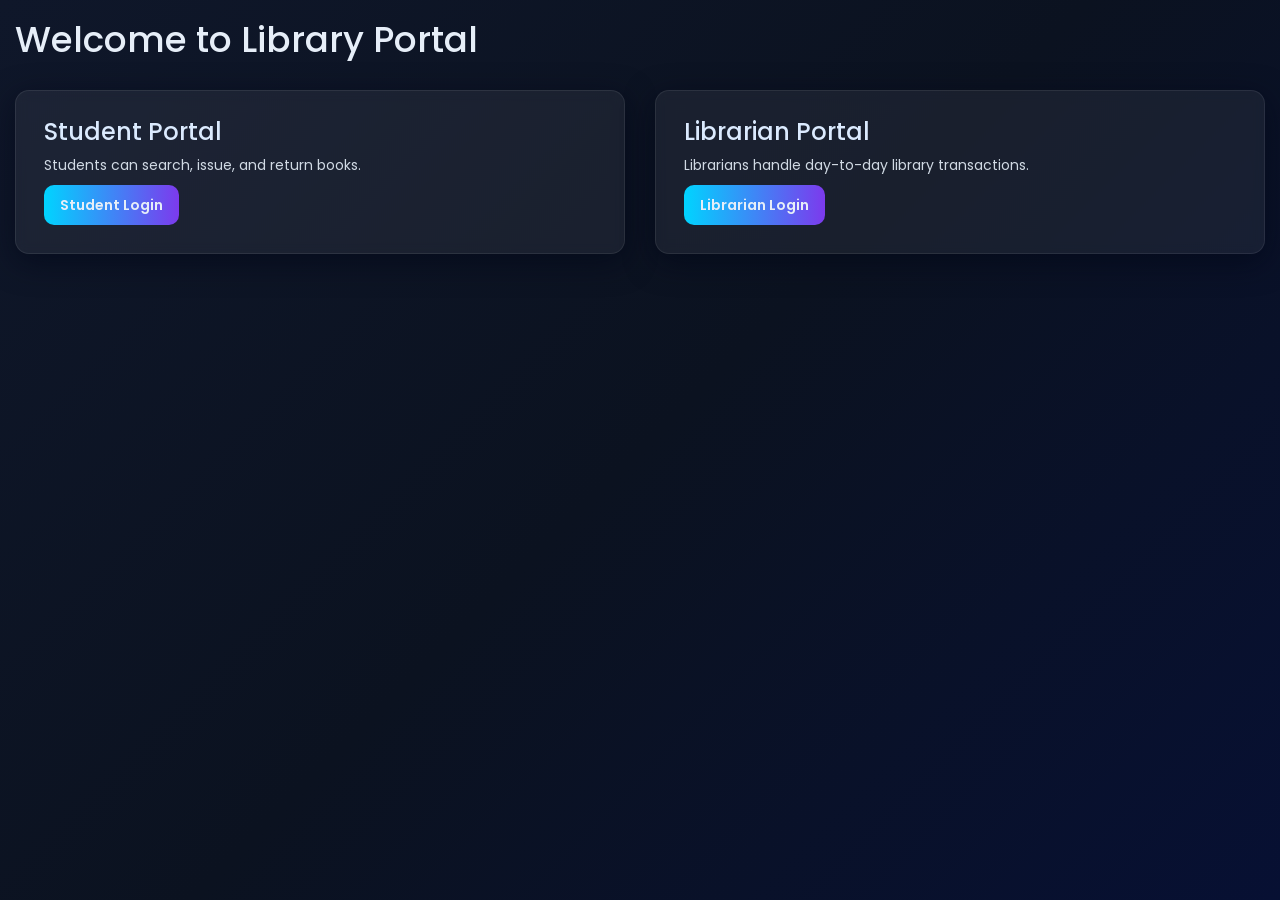
<file: eclipse-workspace/EE/LoginWeb/src/main/webapp/index.html>
<!DOCTYPE html>
<html>
<head>
<meta charset="ISO-8859-1">
<title>Library Management System</title>
<link rel="stylesheet" href="bootstrap.min.css"/>
<link rel="stylesheet" href="css/motion-theme.css"/>
<style>
@import url('https://fonts.googleapis.com/css2?family=Poppins:ital,wght@0,400;0,500;1,400;1,500&display=swap');
/* Keep small original overrides but prefer motion-theme classes */
#mid{ padding:20px 0 }
</style>
</head>
<body>


<div class="container-fluid" >
<h1>Welcome to Library Portal</h1>


<div class="row" id="mid">
  <!-- Replaced inline login forms with separate entry cards linking to dedicated login pages -->
  <div class="col-md-6 ms-appear">
	<div class="ms-card">
	  <h3>Student Portal</h3>
	  <p>Students can search, issue, and return books.</p>
	  <a href="student-login.html" class="ms-btn">Student Login</a>
	</div>
  </div>

  <div class="col-md-6 ms-appear">
	<div class="ms-card">
	  <h3>Librarian Portal</h3>
	  <p>Librarians handle day-to-day library transactions.</p>
	  <a href="librarian-login.html" class="ms-btn">Librarian Login</a>
	</div>
  </div>
  </div>
</div>

  <script src="jquery.min.js"></script>
  <script src="bootstrap.min.js"></script>
  <script src="js/motion.js"></script>
</body>
</html>
</file>
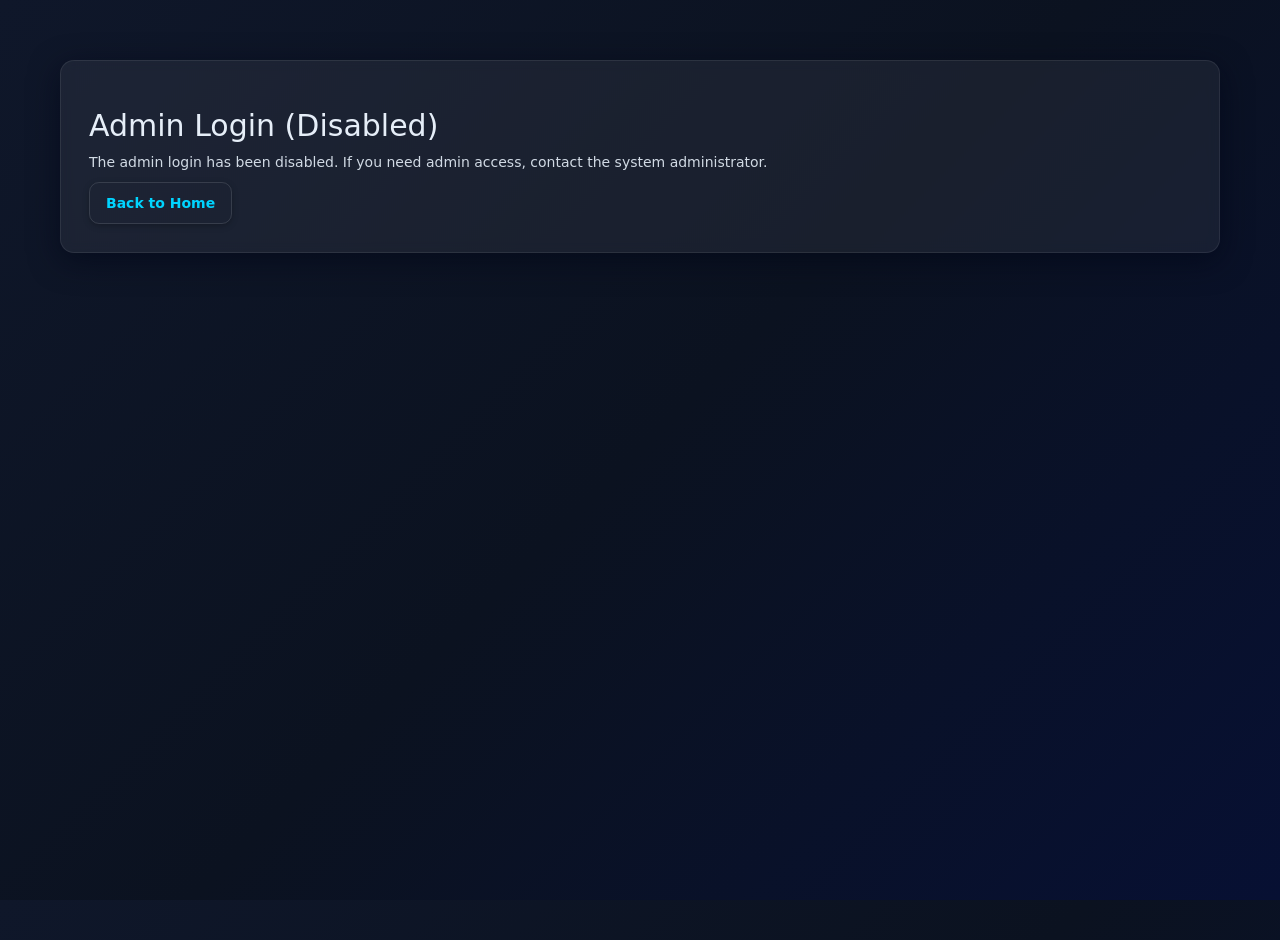
<file: eclipse-workspace/EE/LoginWeb/src/main/webapp/admin-login.html>
<!DOCTYPE html>
<html>
<head>
</head>
  <meta charset="UTF-8">
  <title>Admin Login - Library</title>
  <link rel="stylesheet" href="bootstrap.min.css"/>
  <link rel="stylesheet" href="css/motion-theme.css"/>
  <style> body { background: transparent; } </style>
</head>
<body>
  <div class="ms-container">
    <div class="ms-card ms-appear">
      <h2>Admin Login (Disabled)</h2>
      <p>The admin login has been disabled. If you need admin access, contact the system administrator.</p>
      <a href="index.html" class="ms-btn secondary">Back to Home</a>
    </div>
  </div>
  <script src="jquery.min.js"></script>
  <script src="bootstrap.min.js"></script>
  <script src="js/motion.js"></script>
</body>
</html>
</file>
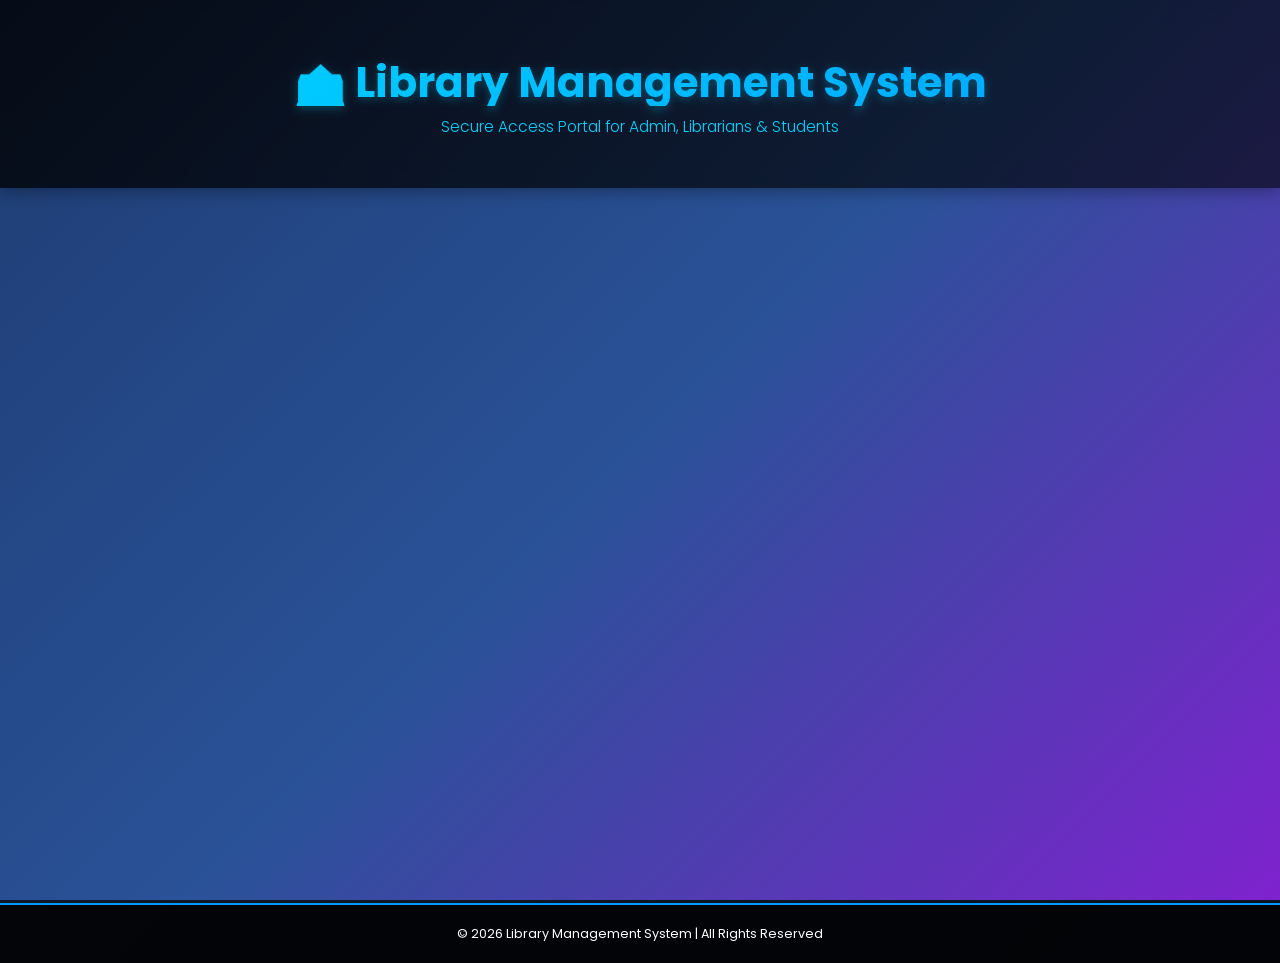
<file: eclipse-workspace/EE/LoginWeb/src/main/webapp/index_new.html>
<!DOCTYPE html>
<html>
<head>
<meta charset="UTF-8">
<meta name="viewport" content="width=device-width, initial-scale=1.0">
<title>Library Management System - Login Portal</title>
<link rel="stylesheet" href="bootstrap.min.css"/>
<link rel="stylesheet" href="css/motion-theme.css"/>
<style>
@import url('https://fonts.googleapis.com/css2?family=Poppins:ital,wght@0,400;0,500;0,600;0,700;1,400;1,500&display=swap');

* {
	margin: 0;
	padding: 0;
	box-sizing: border-box;
}

html {
	min-height: 100%;
}

body {
	font-family: 'Poppins', sans-serif;
	background: linear-gradient(135deg, #1e3c72 0%, #2a5298 50%, #7e22ce 100%);
	min-height: 100vh;
	display: flex;
	flex-direction: column;
}

.header {
	background: linear-gradient(135deg, rgba(0,0,0,0.8), rgba(0,0,0,0.6));
	color: white;
	padding: 40px 20px;
	text-align: center;
	box-shadow: 0 4px 15px rgba(0,0,0,0.3);
	backdrop-filter: blur(10px);
}

.header h1 {
	font-size: 3em;
	font-weight: 700;
	background: linear-gradient(135deg, #00d4ff, #0099ff);
	-webkit-background-clip: text;
	-webkit-text-fill-color: transparent;
	background-clip: text;
	margin-bottom: 10px;
	text-shadow: 0 2px 10px rgba(0,212,255,0.3);
}

.header p {
	font-size: 1.1em;
	color: #00d4ff;
	font-weight: 300;
}

.main-container {
	flex: 1;
	display: flex;
	align-items: center;
	justify-content: center;
	padding: 40px 20px;
}

	/* Use motion theme's .ms-grid and .ms-card for modern look */
	.login-grid { margin: 0 auto; }

.form-group {
	margin-bottom: 20px;
}

.form-group label {
	display: block;
	font-weight: 600;
	color: #333;
	margin-bottom: 8px;
	font-size: 0.95em;
}

.form-group label .required {
	color: #ff4444;
	margin-left: 3px;
}

.form-control {
	width: 100%;
	padding: 12px 15px;
	border: 2px solid #e0e0e0;
	border-radius: 8px;
	font-size: 1em;
	font-family: 'Poppins', sans-serif;
	transition: border-color 0.3s ease, box-shadow 0.3s ease;
}

.form-control:focus {
	outline: none;
	border-color: #0099ff;
	box-shadow: 0 0 0 3px rgba(0, 153, 255, 0.1);
}

.form-group input[type="email"],
.form-group input[type="text"],
.form-group input[type="password"] {
	padding: 12px 15px;
}

.btn-group {
	display: flex;
	gap: 10px;
	margin-top: 25px;
	flex-wrap: wrap;
}

.btn-login {
	flex: 1;
	min-width: 100px;
	padding: 12px 20px;
	background: linear-gradient(135deg, #00d4ff, #0099ff);
	color: white;
	border: none;
	border-radius: 8px;
	font-weight: 600;
	font-size: 1em;
	cursor: pointer;
	transition: transform 0.2s ease, box-shadow 0.2s ease;
	font-family: 'Poppins', sans-serif;
}

.btn-login:hover {
	transform: scale(1.05);
	box-shadow: 0 5px 20px rgba(0, 153, 255, 0.4);
	color: white;
	text-decoration: none;
}

.btn-register {
	flex: 1;
	min-width: 100px;
	padding: 12px 20px;
	background: linear-gradient(135deg, #ff6b6b, #ee5a6f);
	color: white;
	border: none;
	border-radius: 8px;
	font-weight: 600;
	font-size: 1em;
	cursor: pointer;
	transition: transform 0.2s ease, box-shadow 0.2s ease;
	font-family: 'Poppins', sans-serif;
	text-decoration: none;
	display: inline-block;
	text-align: center;
}

.btn-register:hover {
	transform: scale(1.05);
	box-shadow: 0 5px 20px rgba(255, 107, 107, 0.4);
	color: white;
	text-decoration: none;
}

.footer {
	background: rgba(0,0,0,0.8);
	color: white;
	text-align: center;
	padding: 20px;
	margin-top: auto;
	border-top: 2px solid #0099ff;
}

.footer p {
	margin: 0;
	font-size: 0.9em;
}

@media (max-width: 768px) {
	.header h1 {
		font-size: 2em;
	}
	
	.login-card {
		padding: 30px 20px;
	}
	
	.form-group {
		margin-bottom: 15px;
	}
	
	.btn-group {
		flex-direction: column;
	}
	
	.btn-login, .btn-register {
		width: 100%;
	}
}
</style>
</head>
<body>

	<div class="header">
		<h1>🏫 Library Management System</h1>
		<p>Secure Access Portal for Admin, Librarians & Students</p>
	</div>

	<div class="main-container">
		<div class="login-grid ms-grid">
			<!-- Admin Login - disabled -->
			<div class="ms-card ms-appear">
				<h3>🔒 Admin Login Disabled</h3>
				<p>The admin login has been disabled. If you need admin access, contact the system administrator.</p>
				<div class="btn-group">
					<a href="index.html" class="ms-btn secondary">Back to Home</a>
				</div>
			</div>

			<!-- Student Login -->
			<div class="ms-card ms-appear">
				<h3>👤 Student Login</h3>
				<form class="ms-form" action="StudentLogin" method="POST">
					<div class="form-group">
						<label for="student_uname">Username<span class="required">*</span></label>
						<input type="text" class="form-control" name="uname" id="student_uname" 
							   placeholder="Enter your username" required/>
					</div>
					<div class="form-group">
						<label for="student_pwd">Password<span class="required">*</span></label>
						<input type="password" class="form-control" name="pwd" id="student_pwd" 
							   placeholder="Enter your password" required/>
					</div>
					<div class="btn-group">
						<button type="submit" class="ms-btn">Student Login</button>
						<a href="studregform.html" class="ms-btn secondary">Register</a>
					</div>
				</form>
			</div>

			<!-- Librarian Login -->
			<div class="ms-card ms-appear">
				<h3>📚 Librarian Login</h3>
				<form class="ms-form" action="LibrarianLogin" method="POST">
					<div class="form-group">
						<label for="lib_uname">Username<span class="required">*</span></label>
						<input type="text" class="form-control" name="uname" id="lib_uname" 
							   placeholder="Enter your username" required/>
					</div>
					<div class="form-group">
						<label for="lib_pwd">Password<span class="required">*</span></label>
						<input type="password" class="form-control" name="pwd" id="lib_pwd" 
							   placeholder="Enter your password" required/>
					</div>
					<div class="btn-group">
						<button type="submit" class="ms-btn">Librarian Login</button>
						<a href="addlibrarianform.html" class="ms-btn secondary">Register</a>
					</div>
				</form>
			</div>
		</div>
	</div>

	<div class="footer">
		<p>&copy; 2026 Library Management System | All Rights Reserved</p>
	</div>

	<script src="jquery.min.js"></script>
	<script src="bootstrap.min.js"></script>
</body>
</html>
</file>
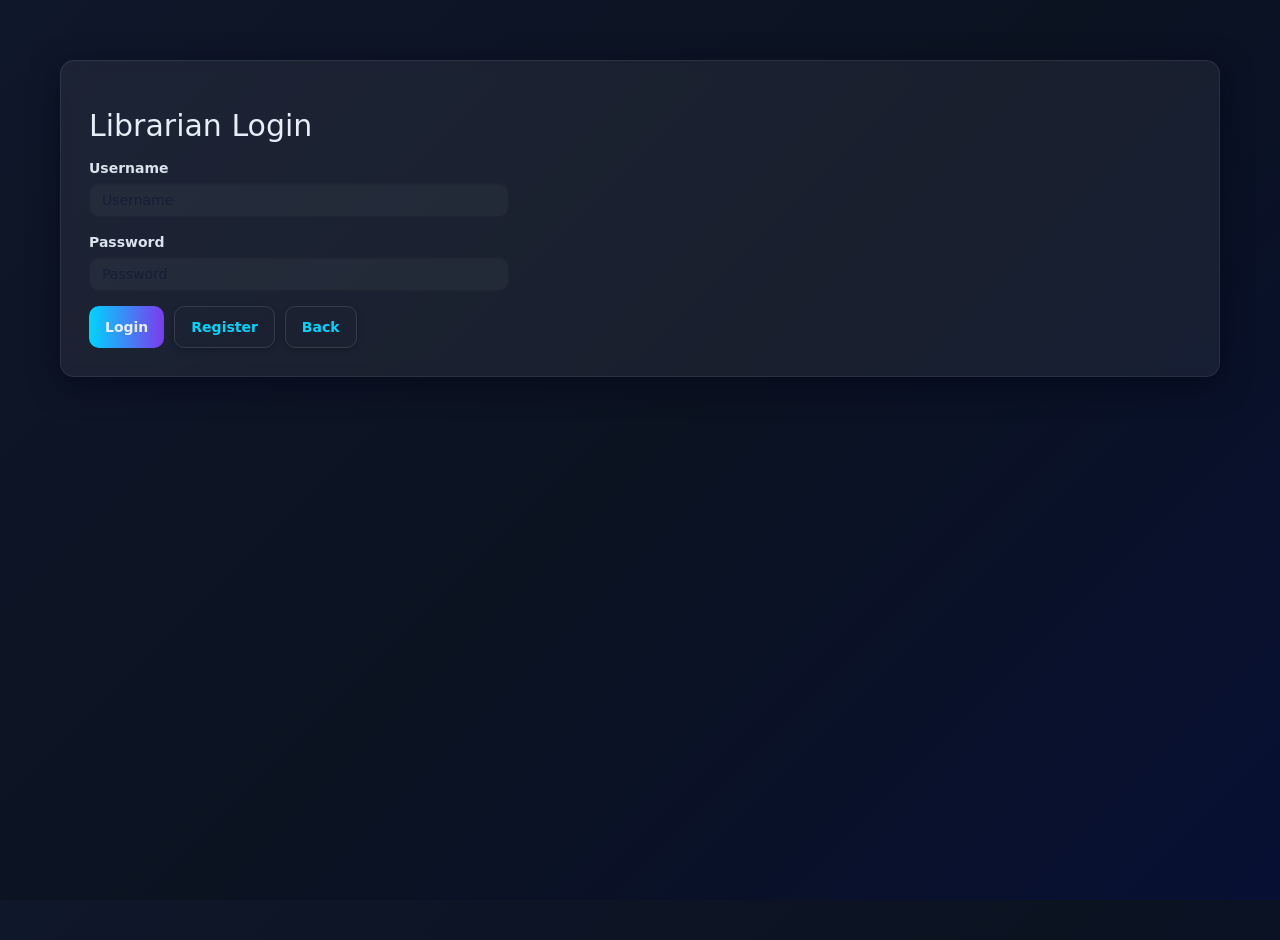
<file: eclipse-workspace/EE/LoginWeb/src/main/webapp/librarian-login.html>
<!DOCTYPE html>
<html>
<head>
</head>
  <meta charset="UTF-8">
  <title>Librarian Login - Library</title>
  <link rel="stylesheet" href="bootstrap.min.css"/>
  <link rel="stylesheet" href="css/motion-theme.css"/>
  <style> body { background: transparent; } </style>
</head>
<body>
  <div class="ms-container">
    <div class="ms-card ms-appear">
      <h2>Librarian Login</h2>
      <form class="ms-form" action="LibrarianLogin" method="post" style="max-width:420px; margin-top:16px;">
        <div class="form-group">
          <label for="uname">Username</label>
          <input type="text" class="form-control" name="uname" id="uname" placeholder="Username" required/>
        </div>
        <div class="form-group">
          <label for="pwd">Password</label>
          <input type="password" class="form-control" id="pwd" name="pwd" placeholder="Password" required/>
        </div>
        <div style="display:flex;gap:10px;margin-top:10px;">
          <button type="submit" class="ms-btn">Login</button>
          <a href="addlibrarianform.html" class="ms-btn secondary">Register</a>
          <a href="index.html" class="ms-btn secondary">Back</a>
        </div>
      </form>
    </div>
  </div>
  <script src="jquery.min.js"></script>
  <script src="bootstrap.min.js"></script>
  <script src="js/motion.js"></script>
</body>
</html>
</file>
<file: eclipse-workspace/EE/LoginWeb/src/main/webapp/css/motion-theme.css>
/* Modern MotionSites-inspired theme - non-invasive styles */
:root{
  --accent-1: #00d4ff;
  --accent-2: #7c3aed;
  --text-primary: #e6eef8;
  --text-muted: rgba(230,238,248,0.75);
  --bg-0: linear-gradient(135deg,#0f172a 0%, #0b1220 50%, #071033 100%);
  --card-bg: rgba(255,255,255,0.06);
  --glass-border: rgba(255,255,255,0.08);
}

html,body{
  height:100%;
  margin:0;
  font-family: 'Poppins', system-ui, -apple-system, 'Segoe UI', Roboto, 'Helvetica Neue', Arial;
  background: var(--bg-0);
  color:var(--text-primary);
}

.ms-container{ max-width:1200px; margin:40px auto; padding:20px; }

.ms-header{ text-align:center; padding:36px 20px; }
.ms-header h1{ font-size:2.4rem; margin:0; background:linear-gradient(90deg,var(--accent-1),var(--accent-2)); -webkit-background-clip:text; color:transparent; }
.ms-sub{ color:var(--text-muted); margin-top:8px }

.ms-grid{ display:grid; grid-template-columns:repeat(auto-fit,minmax(320px,1fr)); gap:28px; align-items:start }

.ms-card{ background:var(--card-bg); border-radius:14px; padding:28px; box-shadow:0 8px 30px rgba(2,6,23,0.6); border:1px solid var(--glass-border); backdrop-filter:blur(6px); transition:transform .35s ease,box-shadow .35s ease }
.ms-card:hover{ transform:translateY(-8px); box-shadow:0 20px 50px rgba(2,6,23,0.8) }
.ms-card h3{ margin-top:0; color: #dbeafe }
.ms-card p{ color:rgba(230,238,248,0.9) }

.ms-btn{ display:inline-block; padding:10px 16px; border-radius:10px; background:linear-gradient(90deg,var(--accent-1),var(--accent-2)); color:white; text-decoration:none; font-weight:600; border:none; cursor:pointer }
.ms-btn.secondary{ background:transparent; color:var(--accent-1); border:1px solid rgba(255,255,255,0.12); box-shadow:0 2px 6px rgba(0,0,0,0.25) }

.ms-form .form-control{ background:rgba(255,255,255,0.02); border:1px solid rgba(255,255,255,0.08); color:var(--text-primary); padding:12px; border-radius:10px }
.ms-form .form-control::placeholder{ color:rgba(230,238,248,0.55) }
.ms-form label{ color:rgba(230,238,248,0.95); font-weight:600 }

/* Subtle entrance animation */
.ms-appear{ opacity:0; transform:translateY(12px); transition:opacity .6s ease, transform .6s ease }
.ms-appear.in-view{ opacity:1; transform:none }

@media (max-width:600px){ .ms-header h1{ font-size:1.6rem } }

/* Light theme overrides - applied when html has class 'ms-light' */
html.ms-light{
  --bg-0: linear-gradient(180deg,#f6f9ff 0%, #eef6ff 100%);
  --card-bg: rgba(10,18,32,0.02);
  --glass-border: rgba(2,6,23,0.06);
  color: #071033;
}

html.ms-light .ms-card{ color:#071033 }

/* Simple, minimal table styles - low-contrast and plain structure */
table, .ms-table{
  width:100%;
  border-collapse:collapse;
  background:transparent; /* keep background minimal */
  color:inherit;
  font-family:inherit;
}

table th, .ms-table th{
  text-align:left;
  font-weight:600;
  padding:10px 12px;
  border-bottom:1px solid rgba(255,255,255,0.06);
  background:transparent;
  color:var(--text-muted);
}

table td, .ms-table td{
  padding:10px 12px;
  border-bottom:1px solid rgba(255,255,255,0.04);
  color:var(--text-primary);
  vertical-align:middle;
}

/* Remove bottom border from last row for a cleaner look */
table tr:last-child td, .ms-table tr:last-child td{
  border-bottom:none;
}

/* Muted helper class for less important cells */
.ms-table .muted, table .muted{ color:var(--text-muted); font-weight:400 }

/* Light theme adjustments: keep contrast low and simple */
html.ms-light table th, html.ms-light .ms-table th{
  border-bottom:1px solid rgba(2,6,23,0.06);
  color:rgba(7,16,51,0.65);
}
html.ms-light table td, html.ms-light .ms-table td{
  border-bottom:1px solid rgba(2,6,23,0.04);
  color:#071033;
}

@media (max-width:600px){
  table th, table td, .ms-table th, .ms-table td{ padding:8px 10px; font-size:0.95rem }
}

/* ====================================================================
   UI visibility & accessibility fixes (global overrides)
   - Ensures table readability, input/button visibility across light/dark
   - Provides safe CSS variable fallbacks and enforces visible colors
   - These rules are intentionally specific and use variables so they
     are minimally invasive and easy to revert.
   ==================================================================== */

:root{
  /* LMS-specific fallbacks for inputs/tables */
  --lms-table-th-bg: #2563eb;
  --lms-table-th-color: #ffffff;
  --lms-table-td-bg: #ffffff;
  --lms-table-td-color: #1f2937;
  --lms-table-row-even-bg: #f8fafc;
  --lms-input-text: #071033;
  --lms-input-bg: #ffffff;
}

/* For dark theme (keep readable inputs in dark mode) */
html:not(.ms-light){
  --lms-input-text: #e6eef8;
  --lms-input-bg: rgba(255,255,255,0.04);
}

/* Table styling required by the audit */
table, .ms-table{
  width:100%;
  border-collapse:collapse;
}

table th, .ms-table th{
  background: var(--lms-table-th-bg) !important;
  color: var(--lms-table-th-color) !important;
  font-weight:600;
  padding:10px 12px;
  text-align:left;
}

table td, .ms-table td{
  color: var(--lms-table-td-color) !important;
  background: var(--lms-table-td-bg) !important;
  padding:10px 12px;
  vertical-align:middle;
}

table tr:nth-child(even), .ms-table tr:nth-child(even){
  background: var(--lms-table-row-even-bg) !important;
}

/* Remove accidental invisible text from inline or utility rules */
/* Inline styles normally win; using !important to recover visibility where needed */
* , *::before, *::after{
  /* Prevent completely hidden text where used unintentionally */
}

/* Make sure common interactive elements remain readable */
button, .btn, .ms-btn, input[type=button], input[type=submit], a.ms-btn{
  color: inherit;
}

/* Inputs: use CSS variables so both themes remain readable */
input, textarea, select, .form-control{
  color: var(--lms-input-text) !important;
  background-color: var(--lms-input-bg) !important;
  border: 1px solid rgba(0,0,0,0.12) !important;
}

/* Ensure placeholders remain visible */
input::placeholder, textarea::placeholder{
  color: rgba(7,16,51,0.45) !important;
}

/* Hover/focus states should not hide text */
a:hover, a:focus, button:hover, button:focus, .ms-btn:hover, .ms-btn:focus{
  opacity: 1 !important;
  color: inherit !important;
}

/* Utility fixes: if any element accidentally used color:transparent or visibility:hidden
   where text still needed, prefer making text visible unless explicitly hidden by devs */
.text-visible-fix{ color: inherit !important; visibility: visible !important; opacity: 1 !important }

/* Make tables responsive in small screens while keeping cell content readable */
@media (max-width:767px){
  .table-responsive, .ms-table-responsive{ overflow-x:auto; -webkit-overflow-scrolling:touch }
  .table-responsive>.table, .ms-table-responsive>.ms-table{ min-width:600px }
}

/* End UI visibility & accessibility fixes */
</file>
